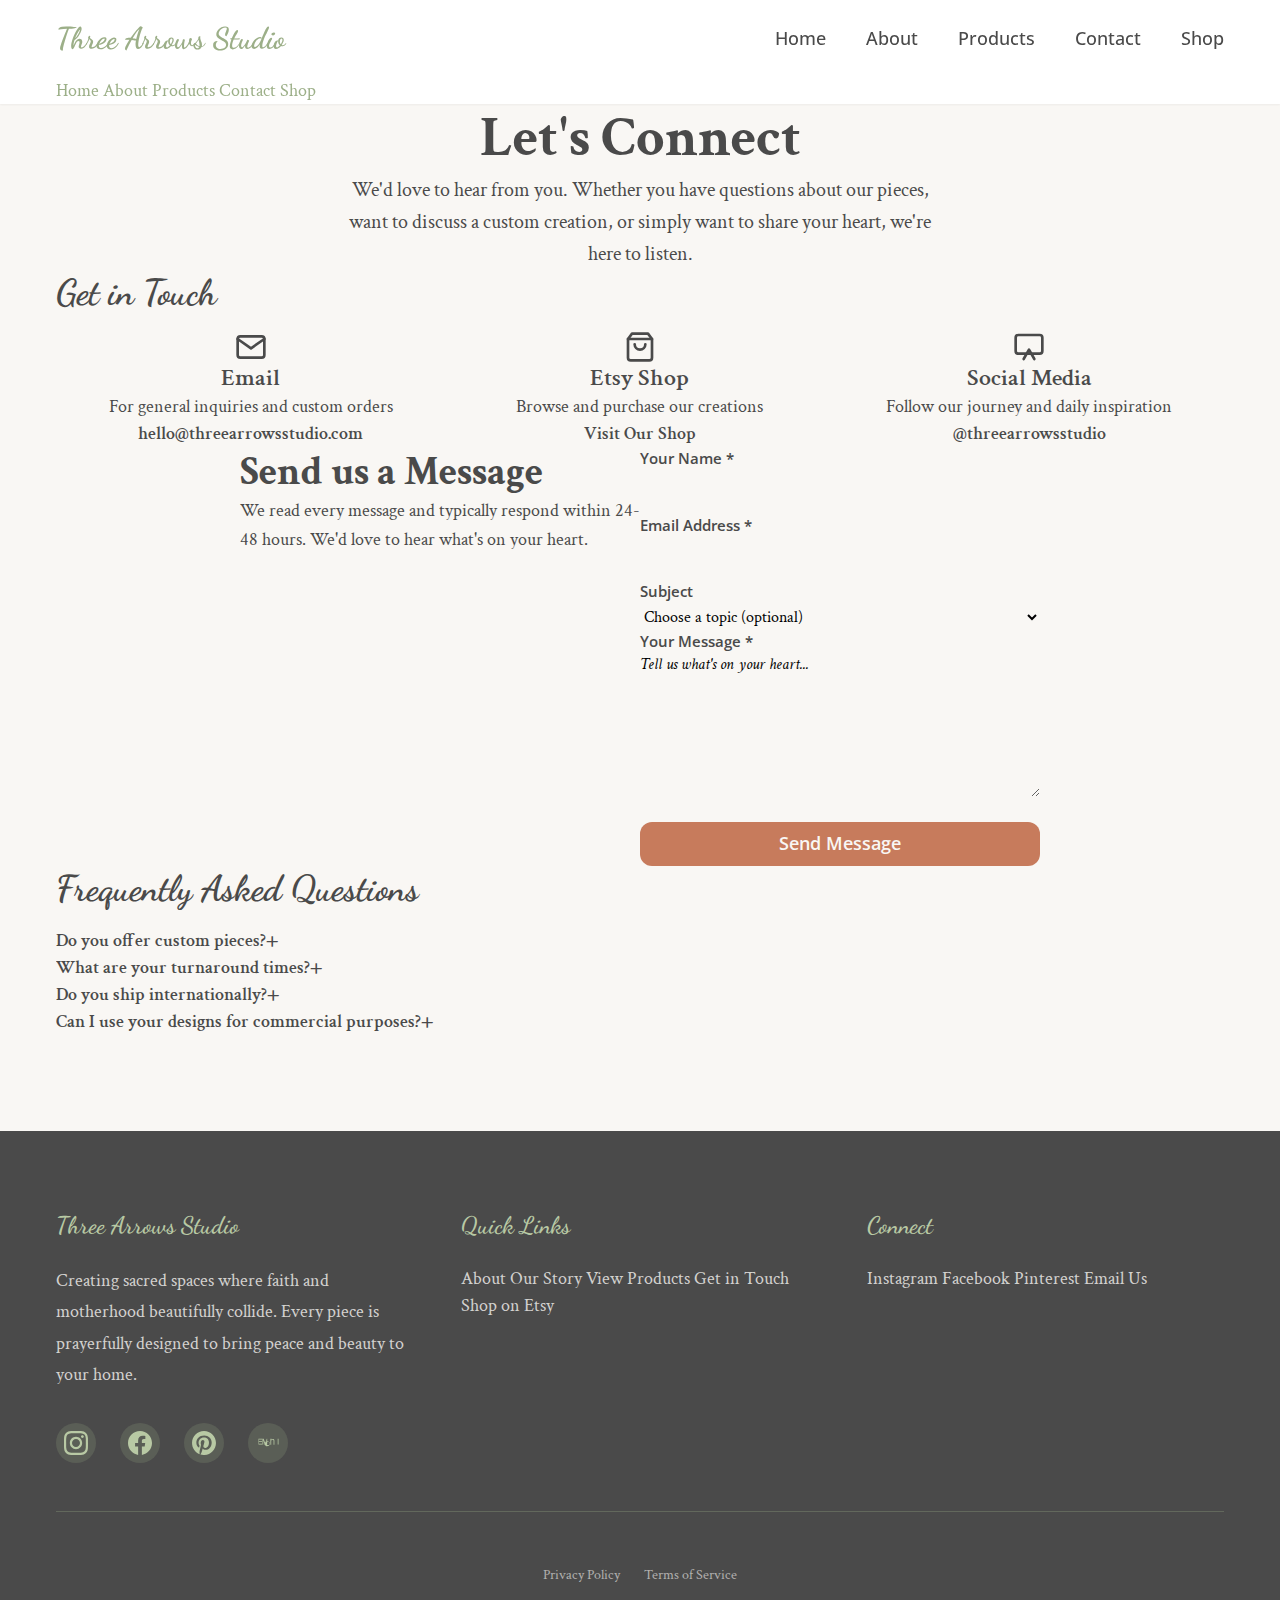
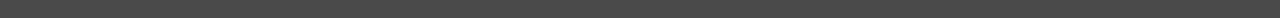
<file: contact.html>
<!DOCTYPE html>
<html lang="en">
<head>
    <meta charset="UTF-8">
    <meta name="viewport" content="width=device-width, initial-scale=1.0">
    <title>Contact Us - Three Arrows Studio</title>
    <meta name="description" content="Get in touch with Three Arrows Studio. We'd love to hear from you about custom pieces, collaborations, or just to connect with our faith community.">
    
    <!-- Fonts -->
    <link rel="preconnect" href="https://fonts.googleapis.com">
    <link rel="preconnect" href="https://fonts.gstatic.com" crossorigin>
    <link href="https://fonts.googleapis.com/css2?family=Dancing+Script:wght@400;700&family=Crimson+Text:ital,wght@0,400;0,600;1,400&family=Open+Sans:wght@400;600&display=swap" rel="stylesheet">
    
    <!-- Styles -->
    <link rel="stylesheet" href="css/reset.css">
    <link rel="stylesheet" href="css/variables.css">
    <link rel="stylesheet" href="css/base.css">
    <link rel="stylesheet" href="css/components.css">
    <link rel="stylesheet" href="css/layout.css">
    <link rel="stylesheet" href="css/pages/contact.css">
    
    <!-- Scripts -->
    <script src="js/page-loader.js" defer></script>
</head>
<body>
    <!-- Header -->
    <header id="header" class="header">
        <!-- Header content will be loaded by JavaScript -->
    </header>

    <!-- Main Content -->
    <main class="main" role="main">
        <!-- Contact Hero -->
        <section class="contact-hero" role="banner">
            <div class="container">
                <div class="contact-hero__content">
                    <h1 class="contact-hero__title">Let's Connect</h1>
                    <p class="contact-hero__subtitle">
                        We'd love to hear from you. Whether you have questions about our pieces, 
                        want to discuss a custom creation, or simply want to share your heart, 
                        we're here to listen.
                    </p>
                </div>
            </div>
        </section>

        <!-- Contact Methods -->
        <section class="contact-methods" role="region" aria-labelledby="contact-methods-heading">
            <div class="container">
                <h2 id="contact-methods-heading" class="section__title">Get in Touch</h2>
                
                <div class="contact-methods__grid">
                    <!-- Email -->
                    <div class="contact-method">
                        <div class="contact-method__icon">
                            <svg width="32" height="32" viewBox="0 0 24 24" fill="none" xmlns="http://www.w3.org/2000/svg" aria-hidden="true">
                                <path d="M4 4h16c1.1 0 2 .9 2 2v12c0 1.1-.9 2-2 2H4c-1.1 0-2-.9-2-2V6c0-1.1.9-2 2-2z" stroke="currentColor" stroke-width="2" stroke-linecap="round" stroke-linejoin="round"/>
                                <polyline points="22,6 12,13 2,6" stroke="currentColor" stroke-width="2" stroke-linecap="round" stroke-linejoin="round"/>
                            </svg>
                        </div>
                        <div class="contact-method__content">
                            <h3 class="contact-method__title">Email</h3>
                            <p class="contact-method__description">For general inquiries and custom orders</p>
                            <a href="mailto:hello@threearrowsstudio.com" class="contact-method__link">
                                hello@threearrowsstudio.com
                            </a>
                        </div>
                    </div>

                    <!-- Shop -->
                    <div class="contact-method">
                        <div class="contact-method__icon">
                            <svg width="32" height="32" viewBox="0 0 24 24" fill="none" xmlns="http://www.w3.org/2000/svg" aria-hidden="true">
                                <path d="M6 2L3 6v14a2 2 0 0 0 2 2h14a2 2 0 0 0 2-2V6l-3-4z" stroke="currentColor" stroke-width="2" stroke-linecap="round" stroke-linejoin="round"/>
                                <line x1="3" y1="6" x2="21" y2="6" stroke="currentColor" stroke-width="2" stroke-linecap="round" stroke-linejoin="round"/>
                                <path d="M16 10a4 4 0 0 1-8 0" stroke="currentColor" stroke-width="2" stroke-linecap="round" stroke-linejoin="round"/>
                            </svg>
                        </div>
                        <div class="contact-method__content">
                            <h3 class="contact-method__title">Etsy Shop</h3>
                            <p class="contact-method__description">Browse and purchase our creations</p>
                            <a href="https://threearrowsstudio.etsy.com" class="contact-method__link" target="_blank" rel="noopener noreferrer">
                                Visit Our Shop
                            </a>
                        </div>
                    </div>

                    <!-- Social -->
                    <div class="contact-method">
                        <div class="contact-method__icon">
                            <svg width="32" height="32" viewBox="0 0 24 24" fill="none" xmlns="http://www.w3.org/2000/svg" aria-hidden="true">
                                <rect x="2" y="3" width="20" height="14" rx="2" ry="2" stroke="currentColor" stroke-width="2" stroke-linecap="round" stroke-linejoin="round"/>
                                <path d="M8 21l4-7 4 7" stroke="currentColor" stroke-width="2" stroke-linecap="round" stroke-linejoin="round"/>
                            </svg>
                        </div>
                        <div class="contact-method__content">
                            <h3 class="contact-method__title">Social Media</h3>
                            <p class="contact-method__description">Follow our journey and daily inspiration</p>
                            <a href="https://instagram.com/threearrowsstudio" class="contact-method__link" target="_blank" rel="noopener noreferrer">
                                @threearrowsstudio
                            </a>
                        </div>
                    </div>
                </div>
            </div>
        </section>

        <!-- Contact Form -->
        <section class="contact-form-section" role="region" aria-labelledby="contact-form-heading">
            <div class="container">
                <div class="contact-form__wrapper">
                    <div class="contact-form__intro">
                        <h2 id="contact-form-heading" class="contact-form__title">Send us a Message</h2>
                        <p class="contact-form__description">
                            We read every message and typically respond within 24-48 hours. 
                            We'd love to hear what's on your heart.
                        </p>
                    </div>
                    
                    <form class="contact-form" action="https://formspree.io/f/your-form-id" method="POST" novalidate>
                        <div class="contact-form__group">
                            <label for="contact-name" class="contact-form__label">Your Name *</label>
                            <input 
                                type="text" 
                                id="contact-name" 
                                name="name" 
                                class="contact-form__input"
                                required
                                aria-describedby="name-error"
                            >
                            <div id="name-error" class="contact-form__error" role="alert" aria-live="polite"></div>
                        </div>

                        <div class="contact-form__group">
                            <label for="contact-email" class="contact-form__label">Email Address *</label>
                            <input 
                                type="email" 
                                id="contact-email" 
                                name="email" 
                                class="contact-form__input"
                                required
                                aria-describedby="email-error"
                            >
                            <div id="email-error" class="contact-form__error" role="alert" aria-live="polite"></div>
                        </div>

                        <div class="contact-form__group">
                            <label for="contact-subject" class="contact-form__label">Subject</label>
                            <select id="contact-subject" name="subject" class="contact-form__select">
                                <option value="">Choose a topic (optional)</option>
                                <option value="general">General Inquiry</option>
                                <option value="custom">Custom Order Request</option>
                                <option value="collaboration">Collaboration</option>
                                <option value="wholesale">Wholesale Inquiry</option>
                                <option value="support">Customer Support</option>
                                <option value="other">Other</option>
                            </select>
                        </div>

                        <div class="contact-form__group">
                            <label for="contact-message" class="contact-form__label">Your Message *</label>
                            <textarea 
                                id="contact-message" 
                                name="message" 
                                class="contact-form__textarea"
                                rows="6"
                                required
                                aria-describedby="message-error"
                                placeholder="Tell us what's on your heart..."
                            ></textarea>
                            <div id="message-error" class="contact-form__error" role="alert" aria-live="polite"></div>
                        </div>

                        <div class="contact-form__actions">
                            <button type="submit" class="btn btn--primary contact-form__submit">
                                Send Message
                            </button>
                        </div>

                        <div class="contact-form__success" role="alert" aria-live="polite"></div>
                    </form>
                </div>
            </div>
        </section>

        <!-- FAQ Section -->
        <section class="contact-faq" role="region" aria-labelledby="faq-heading">
            <div class="container">
                <h2 id="faq-heading" class="section__title">Frequently Asked Questions</h2>
                
                <div class="faq-list">
                    <details class="faq-item">
                        <summary class="faq-item__question">Do you offer custom pieces?</summary>
                        <div class="faq-item__answer">
                            <p>Yes! We love creating personalized pieces that speak to your family's unique story. Custom orders typically take 2-3 weeks and require a 50% deposit. Contact us to discuss your vision.</p>
                        </div>
                    </details>

                    <details class="faq-item">
                        <summary class="faq-item__question">What are your turnaround times?</summary>
                        <div class="faq-item__answer">
                            <p>Ready-to-ship items are processed within 1-2 business days. Custom pieces take 2-3 weeks. Digital downloads are available immediately after purchase.</p>
                        </div>
                    </details>

                    <details class="faq-item">
                        <summary class="faq-item__question">Do you ship internationally?</summary>
                        <div class="faq-item__answer">
                            <p>Currently, we ship within the United States. For digital downloads, there are no shipping restrictions. We're working on expanding international shipping options.</p>
                        </div>
                    </details>

                    <details class="faq-item">
                        <summary class="faq-item__question">Can I use your designs for commercial purposes?</summary>
                        <div class="faq-item__answer">
                            <p>Our designs are for personal use only. If you're interested in licensing for commercial use, please contact us to discuss options.</p>
                        </div>
                    </details>
                </div>
            </div>
        </section>
    </main>

    <!-- Footer -->
    <footer id="footer" class="footer">
        <!-- Footer content will be loaded by JavaScript -->
    </footer>

    <!-- Contact Form JavaScript -->
    <script>
        document.addEventListener('DOMContentLoaded', function() {
            const contactForm = document.querySelector('.contact-form');
            
            if (contactForm) {
                contactForm.addEventListener('submit', function(e) {
                    e.preventDefault();
                    
                    // Simple form validation
                    const name = this.querySelector('#contact-name').value.trim();
                    const email = this.querySelector('#contact-email').value.trim();
                    const message = this.querySelector('#contact-message').value.trim();
                    
                    let isValid = true;
                    
                    // Clear previous errors
                    this.querySelectorAll('.contact-form__error').forEach(error => {
                        error.textContent = '';
                    });
                    
                    // Validate required fields
                    if (!name) {
                        document.getElementById('name-error').textContent = 'Name is required';
                        isValid = false;
                    }
                    
                    if (!email) {
                        document.getElementById('email-error').textContent = 'Email is required';
                        isValid = false;
                    } else if (!email.includes('@')) {
                        document.getElementById('email-error').textContent = 'Please enter a valid email';
                        isValid = false;
                    }
                    
                    if (!message) {
                        document.getElementById('message-error').textContent = 'Message is required';
                        isValid = false;
                    }
                    
                    if (isValid) {
                        // Show success message (replace with actual form submission)
                        const successDiv = this.querySelector('.contact-form__success');
                        successDiv.innerHTML = '<p>Thank you for your message! We\'ll get back to you within 24-48 hours.</p>';
                        this.reset();
                    }
                });
            }

            // FAQ accordion functionality
            const faqItems = document.querySelectorAll('.faq-item');
            faqItems.forEach(item => {
                const summary = item.querySelector('summary');
                summary.addEventListener('click', function(e) {
                    // Close other open FAQ items for cleaner UX
                    faqItems.forEach(otherItem => {
                        if (otherItem !== item && otherItem.hasAttribute('open')) {
                            otherItem.removeAttribute('open');
                        }
                    });
                });
            });
        });
    </script>
</body>
</html>
</file>
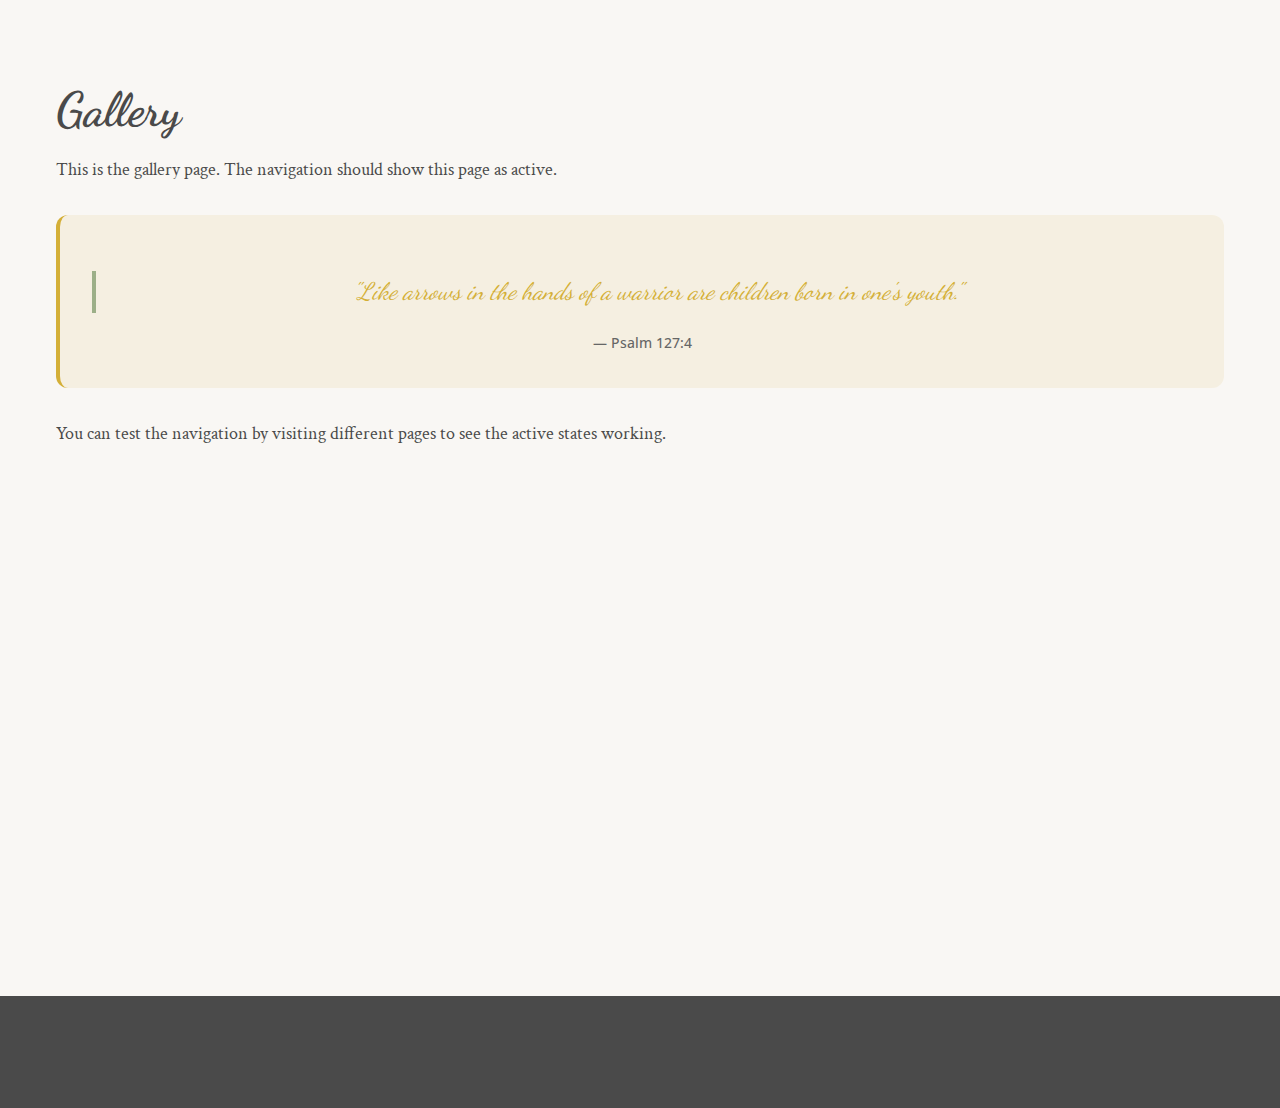
<file: gallery.html>
<!DOCTYPE html>
<html lang="en">
<head>
    <meta charset="UTF-8">
    <meta name="viewport" content="width=device-width, initial-scale=1.0">
    <title>Gallery - Three Arrows Studio</title>
    <meta name="description" content="Browse our collection of faith-based wall art and home decor designs at Three Arrows Studio.">
    
    <!-- Fonts -->
    <link rel="preconnect" href="https://fonts.googleapis.com">
    <link rel="preconnect" href="https://fonts.gstatic.com" crossorigin>
    <link href="https://fonts.googleapis.com/css2?family=Dancing+Script:wght@400;700&family=Crimson+Text:ital,wght@0,400;0,600;1,400&family=Open+Sans:wght@400;600&display=swap" rel="stylesheet">
    
    <!-- Styles -->
    <link rel="stylesheet" href="css/reset.css">
    <link rel="stylesheet" href="css/variables.css">
    <link rel="stylesheet" href="css/base.css">
    <link rel="stylesheet" href="css/components.css">
    <link rel="stylesheet" href="css/layout.css">
    
    <!-- Scripts -->
    <script src="js/config.js"></script>
    <script src="js/components/header.js" defer></script>
    <script src="js/components/footer.js" defer></script>
    <script src="js/main.js" defer></script>
</head>
<body>
    <!-- Header -->
    <header id="header" class="header">
        <!-- Header content will be loaded by JavaScript -->
    </header>

    <!-- Main Content -->
    <main class="main">
        <section class="section">
            <div class="container">
                <h1>Gallery</h1>
                <p>This is the gallery page. The navigation should show this page as active.</p>
                
                <div class="scripture">
                    <blockquote class="scripture__text">"Like arrows in the hands of a warrior are children born in one's youth."</blockquote>
                    <cite class="scripture__reference">— Psalm 127:4</cite>
                </div>
                
                <p>You can test the navigation by visiting different pages to see the active states working.</p>
            </div>
        </section>
    </main>

    <!-- Footer -->
    <footer id="footer" class="footer">
        <!-- Footer content will be loaded by JavaScript -->
    </footer>
</body>
</html>
</file>
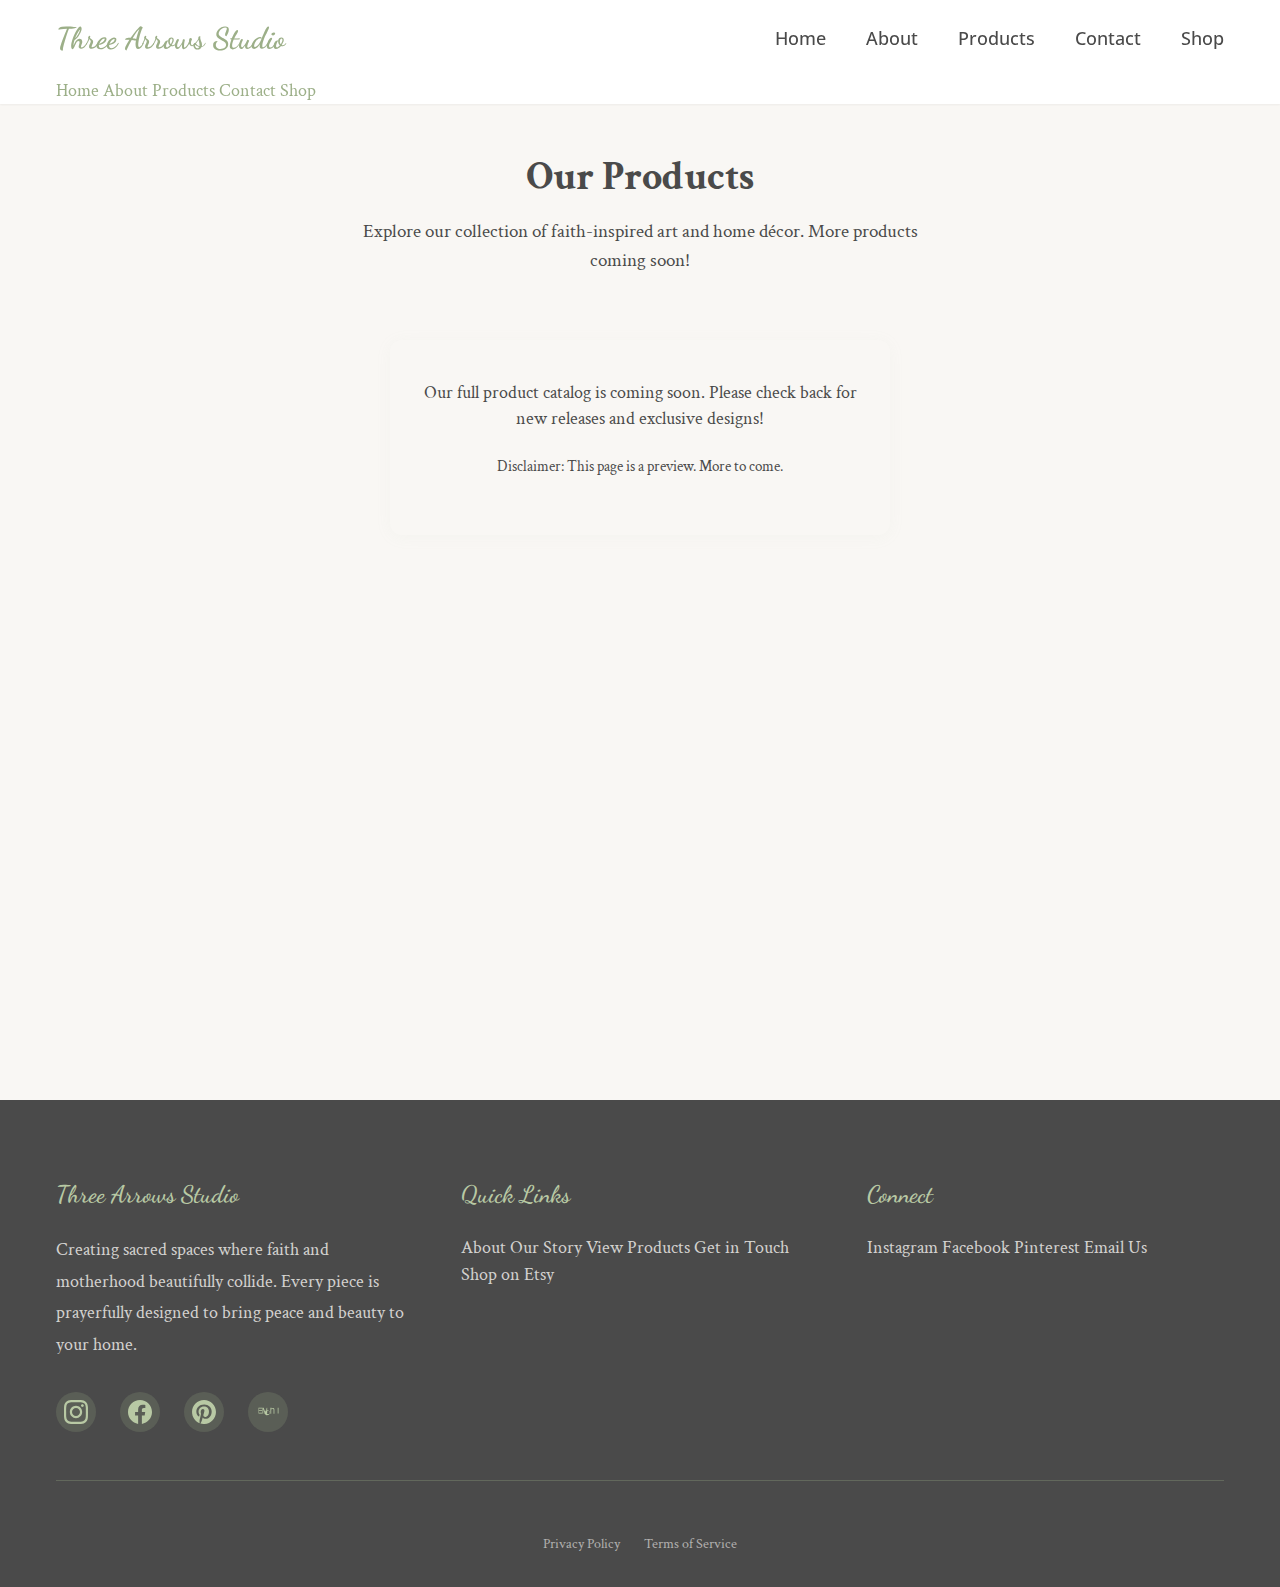
<file: products.html>
<!DOCTYPE html>
<html lang="en">
<head>
    <meta charset="UTF-8">
    <meta name="viewport" content="width=device-width, initial-scale=1.0">
    <title>Products - Three Arrows Studio</title>
    <meta name="description" content="Browse faith-inspired art and home décor from Three Arrows Studio. More products coming soon!">
    <!-- Fonts -->
    <link rel="preconnect" href="https://fonts.googleapis.com">
    <link rel="preconnect" href="https://fonts.gstatic.com" crossorigin>
    <link href="https://fonts.googleapis.com/css2?family=Dancing+Script:wght@400;700&family=Crimson+Text:ital,wght@0,400;0,600;1,400&family=Open+Sans:wght@400;600&display=swap" rel="stylesheet">
    <!-- Styles -->
    <link rel="stylesheet" href="css/reset.css">
    <link rel="stylesheet" href="css/variables.css">
    <link rel="stylesheet" href="css/base.css">
    <link rel="stylesheet" href="css/components.css">
    <link rel="stylesheet" href="css/layout.css">
    <link rel="stylesheet" href="css/pages/home.css">
    <!-- Scripts -->
    <script src="js/page-loader.js" defer></script>
</head>
<body>
    <header id="header" class="header"></header>
    <main class="main">
        <section class="products-hero" style="background: var(--color-cream); padding: 3rem 0 2rem 0; text-align: center;">
            <div class="container">
                <h1 class="products-hero__title" style="font-family: var(--font-heading); font-size: 2.5rem; color: var(--color-sage); font-weight: 700;">Our Products</h1>
                <p class="products-hero__subtitle" style="font-family: var(--font-serif); font-size: 1.2rem; color: var(--color-text); max-width: 600px; margin: 1rem auto 0 auto;">
                    Explore our collection of faith-inspired art and home décor. More products coming soon!
                </p>
            </div>
        </section>
        <section class="products-list" style="padding: 2rem 0;">
            <div class="container" style="text-align: center;">
                <div class="products-placeholder" style="background: var(--color-white); border-radius: 12px; box-shadow: 0 2px 16px rgba(180,200,180,0.07); padding: 2.5rem 1.5rem; max-width: 500px; margin: 0 auto;">
                    <p style="font-size: 1.1rem; color: var(--color-text); margin-bottom: 1.5rem;">Our full product catalog is coming soon. Please check back for new releases and exclusive designs!</p>
                    <p style="font-size: 0.95rem; color: var(--color-terracotta);">Disclaimer: This page is a preview. More to come.</p>
                </div>
            </div>
        </section>
    </main>
    <footer id="footer" class="footer"></footer>
</body>
</html>
</file>
<file: css/variables.css>
/* CSS Custom Properties (Variables) */
:root {
    /* Colors */
    --color-sage-whisper: #9CAF88;
    --color-warm-stone: #E8DDD4;
    --color-gentle-charcoal: #4A4A4A;
    --color-terracotta-kiss: #C77B5C;
    --color-cream-dream: #F9F7F4;
    --color-scripture-gold: #D4AF37;
    
    /* Color Variations */
    --color-sage-light: #B8C9A4;
    --color-sage-dark: #6B7D57;
    --color-terracotta-light: #D4957C;
    --color-terracotta-dark: #A66249;
    --color-charcoal-light: #666666;
    --color-charcoal-dark: #333333;
    
    /* Typography */
    --font-primary: 'Dancing Script', cursive;
    --font-secondary: 'Crimson Text', serif;
    --font-tertiary: 'Open Sans', sans-serif;
    
    /* Font Sizes */
    --font-size-xs: 0.75rem;     /* 12px */
    --font-size-sm: 0.875rem;    /* 14px */
    --font-size-base: 1rem;      /* 16px */
    --font-size-md: 1.125rem;    /* 18px */
    --font-size-lg: 1.25rem;     /* 20px */
    --font-size-xl: 1.5rem;      /* 24px */
    --font-size-2xl: 1.875rem;   /* 30px */
    --font-size-3xl: 2.25rem;    /* 36px */
    --font-size-4xl: 3rem;       /* 48px */
    --font-size-5xl: 3.75rem;    /* 60px */
    
    /* Font Weights */
    --font-weight-normal: 400;
    --font-weight-medium: 500;
    --font-weight-semibold: 600;
    --font-weight-bold: 700;
    
    /* Line Heights */
    --line-height-tight: 1.25;
    --line-height-normal: 1.5;
    --line-height-relaxed: 1.75;
    
    /* Spacing */
    --space-xs: 0.25rem;    /* 4px */
    --space-sm: 0.5rem;     /* 8px */
    --space-md: 1rem;       /* 16px */
    --space-lg: 1.5rem;     /* 24px */
    --space-xl: 2rem;       /* 32px */
    --space-2xl: 2.5rem;    /* 40px */
    --space-3xl: 3rem;      /* 48px */
    --space-4xl: 4rem;      /* 64px */
    --space-5xl: 5rem;      /* 80px */
    --space-6xl: 6rem;      /* 96px */
    
    /* Container */
    --container-max-width: 1200px;
    --container-padding: var(--space-md);
    
    /* Border Radius */
    --border-radius-sm: 0.25rem;    /* 4px */
    --border-radius-md: 0.5rem;     /* 8px */
    --border-radius-lg: 0.75rem;    /* 12px */
    --border-radius-xl: 1rem;       /* 16px */
    --border-radius-full: 9999px;
    
    /* Shadows */
    --shadow-sm: 0 1px 2px 0 rgba(0, 0, 0, 0.05);
    --shadow-md: 0 4px 6px -1px rgba(0, 0, 0, 0.1), 0 2px 4px -1px rgba(0, 0, 0, 0.06);
    --shadow-lg: 0 10px 15px -3px rgba(0, 0, 0, 0.1), 0 4px 6px -2px rgba(0, 0, 0, 0.05);
    --shadow-xl: 0 20px 25px -5px rgba(0, 0, 0, 0.1), 0 10px 10px -5px rgba(0, 0, 0, 0.04);
    
    /* Transitions */
    --transition-fast: 150ms ease-in-out;
    --transition-normal: 250ms ease-in-out;
    --transition-slow: 400ms ease-in-out;
    
    /* Z-index */
    --z-index-dropdown: 10;
    --z-index-sticky: 20;
    --z-index-fixed: 30;
    --z-index-modal: 40;
    --z-index-tooltip: 50;
    
    /* Breakpoints (for reference in media queries) */
    --breakpoint-sm: 640px;
    --breakpoint-md: 768px;
    --breakpoint-lg: 1024px;
    --breakpoint-xl: 1280px;
    --breakpoint-2xl: 1536px;
}

/* Dark mode variables (for future implementation) */
@media (prefers-color-scheme: dark) {
    :root {
        --color-background: var(--color-gentle-charcoal);
        --color-surface: var(--color-charcoal-dark);
        --color-text: var(--color-cream-dream);
        --color-text-muted: var(--color-warm-stone);
    }
}

/* Light mode (default) */
:root {
    --color-background: var(--color-cream-dream);
    --color-surface: white;
    --color-text: var(--color-gentle-charcoal);
    --color-text-muted: var(--color-charcoal-light);
}
</file>
<file: css/base.css>
/* Base Styles */

/* Body */
body {
    font-family: var(--font-secondary);
    font-size: var(--font-size-md);
    line-height: var(--line-height-normal);
    color: var(--color-text);
    background-color: var(--color-background);
}

/* Typography */
h1, h2, h3, h4, h5, h6 {
    font-family: var(--font-primary);
    line-height: var(--line-height-tight);
    margin-bottom: var(--space-md);
    color: var(--color-gentle-charcoal);
}

h1 {
    font-size: var(--font-size-4xl);
    font-weight: var(--font-weight-bold);
}

h2 {
    font-size: var(--font-size-3xl);
    font-weight: var(--font-weight-bold);
}

h3 {
    font-size: var(--font-size-xl);
    font-weight: var(--font-weight-semibold);
}

h4 {
    font-size: var(--font-size-lg);
    font-weight: var(--font-weight-semibold);
}

h5 {
    font-size: var(--font-size-base);
    font-weight: var(--font-weight-medium);
}

h6 {
    font-size: var(--font-size-sm);
    font-weight: var(--font-weight-medium);
}

p {
    margin-bottom: var(--space-md);
    color: var(--color-text);
}

/* Links */
a {
    color: var(--color-sage-whisper);
    transition: color var(--transition-fast);
}

a:hover {
    color: var(--color-sage-dark);
}

a:focus {
    outline: 2px solid var(--color-sage-whisper);
    outline-offset: 2px;
}

/* Lists */
ul, ol {
    margin-bottom: var(--space-md);
    padding-left: var(--space-lg);
}

li {
    margin-bottom: var(--space-sm);
}

/* Images */
img {
    border-radius: var(--border-radius-md);
}

/* Blockquotes */
blockquote {
    border-left: 4px solid var(--color-sage-whisper);
    padding-left: var(--space-lg);
    margin: var(--space-lg) 0;
    font-style: italic;
    color: var(--color-text-muted);
}

/* Code */
code {
    font-family: 'Courier New', monospace;
    background-color: var(--color-warm-stone);
    padding: var(--space-xs) var(--space-sm);
    border-radius: var(--border-radius-sm);
    font-size: var(--font-size-sm);
}

pre {
    background-color: var(--color-warm-stone);
    padding: var(--space-lg);
    border-radius: var(--border-radius-md);
    overflow-x: auto;
    margin-bottom: var(--space-md);
}

pre code {
    background-color: transparent;
    padding: 0;
}

/* Form Elements */
input, textarea, select {
    width: 100%;
    padding: var(--space-md);
    border: 2px solid var(--color-warm-stone);
    border-radius: var(--border-radius-md);
    font-size: var(--font-size-base);
    transition: border-color var(--transition-fast);
    background-color: var(--color-surface);
}

input:focus, textarea:focus, select:focus {
    outline: none;
    border-color: var(--color-sage-whisper);
    box-shadow: 0 0 0 3px rgba(156, 175, 136, 0.1);
}

label {
    font-family: var(--font-tertiary);
    font-size: var(--font-size-sm);
    font-weight: var(--font-weight-medium);
    color: var(--color-gentle-charcoal);
    margin-bottom: var(--space-sm);
    display: block;
}

/* Tables */
table {
    width: 100%;
    margin-bottom: var(--space-lg);
    border-radius: var(--border-radius-md);
    overflow: hidden;
    box-shadow: var(--shadow-sm);
}

th, td {
    padding: var(--space-md);
    text-align: left;
    border-bottom: 1px solid var(--color-warm-stone);
}

th {
    background-color: var(--color-sage-whisper);
    color: white;
    font-weight: var(--font-weight-semibold);
}

tr:nth-child(even) {
    background-color: rgba(156, 175, 136, 0.05);
}

/* Utility Classes */
.sr-only {
    position: absolute;
    width: 1px;
    height: 1px;
    padding: 0;
    margin: -1px;
    overflow: hidden;
    clip: rect(0, 0, 0, 0);
    white-space: nowrap;
    border: 0;
}

.text-center {
    text-align: center;
}

.text-left {
    text-align: left;
}

.text-right {
    text-align: right;
}

.font-primary {
    font-family: var(--font-primary);
}

.font-secondary {
    font-family: var(--font-secondary);
}

.font-tertiary {
    font-family: var(--font-tertiary);
}

.text-sage {
    color: var(--color-sage-whisper);
}

.text-terracotta {
    color: var(--color-terracotta-kiss);
}

.text-gold {
    color: var(--color-scripture-gold);
}

.text-muted {
    color: var(--color-text-muted);
}

/* Responsive Typography */
@media (max-width: 768px) {
    h1 {
        font-size: var(--font-size-3xl);
    }
    
    h2 {
        font-size: var(--font-size-2xl);
    }
    
    h3 {
        font-size: var(--font-size-lg);
    }
    
    body {
        font-size: var(--font-size-base);
    }
}

@media (max-width: 480px) {
    h1 {
        font-size: var(--font-size-2xl);
    }
    
    h2 {
        font-size: var(--font-size-xl);
    }
}
</file>
<file: css/components.css>
/* Components */

/* Container */
.container {
    max-width: var(--container-max-width);
    margin: 0 auto;
    padding: 0 var(--container-padding);
}

/* Buttons */
.btn {
    display: inline-flex;
    align-items: center;
    justify-content: center;
    padding: var(--space-md) var(--space-xl);
    border-radius: var(--border-radius-lg);
    font-family: var(--font-tertiary);
    font-size: var(--font-size-base);
    font-weight: var(--font-weight-semibold);
    text-decoration: none;
    transition: all var(--transition-normal);
    cursor: pointer;
    border: 2px solid transparent;
    min-height: 44px; /* Accessibility: minimum touch target */
}

.btn--primary {
    background-color: var(--color-terracotta-kiss);
    color: var(--color-cream-dream);
}

.btn--primary:hover {
    background-color: var(--color-terracotta-dark);
    transform: translateY(-1px);
    box-shadow: var(--shadow-md);
}

.btn--secondary {
    background-color: transparent;
    color: var(--color-sage-whisper);
    border-color: var(--color-sage-whisper);
}

.btn--secondary:hover {
    background-color: var(--color-sage-whisper);
    color: var(--color-cream-dream);
    transform: translateY(-1px);
    box-shadow: var(--shadow-md);
}

.btn--small {
    padding: var(--space-sm) var(--space-lg);
    font-size: var(--font-size-sm);
}

.btn--large {
    padding: var(--space-lg) var(--space-2xl);
    font-size: var(--font-size-lg);
}

.btn:focus {
    outline: 2px solid var(--color-sage-whisper);
    outline-offset: 2px;
}

.btn:disabled {
    opacity: 0.6;
    cursor: not-allowed;
    pointer-events: none;
}

/* Cards */
.card {
    background-color: var(--color-surface);
    border-radius: var(--border-radius-lg);
    box-shadow: var(--shadow-sm);
    overflow: hidden;
    transition: box-shadow var(--transition-normal);
}

.card:hover {
    box-shadow: var(--shadow-lg);
}

.card__header {
    padding: var(--space-lg);
    border-bottom: 1px solid var(--color-warm-stone);
}

.card__body {
    padding: var(--space-lg);
}

.card__footer {
    padding: var(--space-lg);
    background-color: rgba(156, 175, 136, 0.05);
    border-top: 1px solid var(--color-warm-stone);
}

/* Scripture Component */
.scripture {
    text-align: center;
    padding: var(--space-xl);
    margin: var(--space-xl) 0;
    background-color: rgba(212, 175, 55, 0.1);
    border-radius: var(--border-radius-lg);
    border-left: 4px solid var(--color-scripture-gold);
}

.scripture__text {
    font-family: var(--font-primary);
    font-size: var(--font-size-xl);
    color: var(--color-scripture-gold);
    font-style: italic;
    margin-bottom: var(--space-md);
    line-height: var(--line-height-relaxed);
}

.scripture__reference {
    font-family: var(--font-tertiary);
    font-size: var(--font-size-sm);
    color: var(--color-text-muted);
    font-style: normal;
    font-weight: var(--font-weight-medium);
}

/* Section Header */
.section-header {
    text-align: center;
    margin-bottom: var(--space-5xl);
}

.section-header__title {
    margin-bottom: var(--space-md);
}

.section-header__subtitle {
    font-size: var(--font-size-lg);
    color: var(--color-text-muted);
    max-width: 600px;
    margin: 0 auto;
}

/* Section Footer */
.section-footer {
    text-align: center;
    margin-top: var(--space-4xl);
}

/* Form Components */
.form-group {
    margin-bottom: var(--space-lg);
}

.form-group__label {
    display: block;
    margin-bottom: var(--space-sm);
    font-weight: var(--font-weight-medium);
    color: var(--color-gentle-charcoal);
}

.form-group__input {
    width: 100%;
    padding: var(--space-md);
    border: 2px solid var(--color-warm-stone);
    border-radius: var(--border-radius-md);
    font-size: var(--font-size-base);
    transition: border-color var(--transition-fast);
    background-color: var(--color-surface);
}

.form-group__input:focus {
    outline: none;
    border-color: var(--color-sage-whisper);
    box-shadow: 0 0 0 3px rgba(156, 175, 136, 0.1);
}

.form-group__error {
    color: #dc2626;
    font-size: var(--font-size-sm);
    margin-top: var(--space-sm);
}

.form-group__help {
    color: var(--color-text-muted);
    font-size: var(--font-size-sm);
    margin-top: var(--space-sm);
}

/* Newsletter Form */
.newsletter-form {
    background-color: var(--color-surface);
    padding: var(--space-xl);
    border-radius: var(--border-radius-lg);
    box-shadow: var(--shadow-sm);
}

.newsletter-form__group {
    margin-bottom: var(--space-lg);
}

.newsletter-form__label {
    display: block;
    margin-bottom: var(--space-sm);
    font-weight: var(--font-weight-medium);
    color: var(--color-gentle-charcoal);
    font-family: var(--font-tertiary);
    font-size: var(--font-size-sm);
}

.newsletter-form__input {
    width: 100%;
    padding: var(--space-md);
    border: 2px solid var(--color-warm-stone);
    border-radius: var(--border-radius-md);
    font-size: var(--font-size-base);
    transition: border-color var(--transition-fast);
    background-color: var(--color-background);
}

.newsletter-form__input:focus {
    outline: none;
    border-color: var(--color-sage-whisper);
    box-shadow: 0 0 0 3px rgba(156, 175, 136, 0.1);
}

.newsletter-form__submit {
    width: 100%;
}

.newsletter-form__privacy {
    font-size: var(--font-size-sm);
    color: var(--color-text-muted);
    text-align: center;
    margin-top: var(--space-md);
}

/* Loading Spinner */
.spinner {
    width: 20px;
    height: 20px;
    border: 2px solid var(--color-warm-stone);
    border-top: 2px solid var(--color-sage-whisper);
    border-radius: 50%;
    animation: spin 1s linear infinite;
}

@keyframes spin {
    0% { transform: rotate(0deg); }
    100% { transform: rotate(360deg); }
}

/* Alert Messages */
.alert {
    padding: var(--space-md);
    border-radius: var(--border-radius-md);
    margin-bottom: var(--space-lg);
    font-weight: var(--font-weight-medium);
}

.alert--success {
    background-color: #d1fae5;
    color: #065f46;
    border: 1px solid #a7f3d0;
}

.alert--error {
    background-color: #fee2e2;
    color: #991b1b;
    border: 1px solid #fca5a5;
}

.alert--info {
    background-color: #dbeafe;
    color: #1e40af;
    border: 1px solid #93c5fd;
}

.alert--warning {
    background-color: #fef3c7;
    color: #92400e;
    border: 1px solid #fcd34d;
}

/* Mobile Navigation */
.mobile-nav {
    display: none;
    position: fixed;
    top: 0;
    left: 0;
    width: 100%;
    height: 100%;
    background-color: var(--color-background);
    z-index: var(--z-index-modal);
    padding: var(--space-xl);
    overflow-y: auto;
}

.mobile-nav.is-open {
    display: block;
}

.mobile-nav__header {
    display: flex;
    justify-content: space-between;
    align-items: center;
    margin-bottom: var(--space-2xl);
}

.mobile-nav__close {
    background: none;
    border: none;
    font-size: var(--font-size-2xl);
    color: var(--color-gentle-charcoal);
    cursor: pointer;
    padding: var(--space-sm);
}

.mobile-nav__menu {
    list-style: none;
    padding: 0;
    margin: 0;
}

.mobile-nav__item {
    margin-bottom: var(--space-lg);
}

.mobile-nav__link {
    display: block;
    font-size: var(--font-size-xl);
    font-family: var(--font-primary);
    color: var(--color-gentle-charcoal);
    text-decoration: none;
    padding: var(--space-md) 0;
    border-bottom: 1px solid var(--color-warm-stone);
    transition: color var(--transition-fast);
}

.mobile-nav__link:hover {
    color: var(--color-sage-whisper);
}

/* Responsive Design */
@media (max-width: 768px) {
    .container {
        padding: 0 var(--space-lg);
    }
    
    .btn {
        padding: var(--space-md) var(--space-lg);
        font-size: var(--font-size-sm);
    }
    
    .scripture__text {
        font-size: var(--font-size-lg);
    }
    
    .section-header {
        margin-bottom: var(--space-3xl);
    }
    
    .section-header__subtitle {
        font-size: var(--font-size-base);
    }
}
</file>
<file: css/layout.css>
/* Layout Styles */

/* Header */
.header {
    background-color: var(--color-surface);
    box-shadow: var(--shadow-sm);
    position: sticky;
    top: 0;
    z-index: var(--z-index-sticky);
}

.header__content {
    display: flex;
    justify-content: space-between;
    align-items: center;
    padding: var(--space-md) 0;
}

.header__logo {
    font-family: var(--font-primary);
    font-size: var(--font-size-2xl);
    font-weight: var(--font-weight-bold);
    color: var(--color-sage-whisper);
    text-decoration: none;
    transition: color var(--transition-fast);
}

.header__logo:hover {
    color: var(--color-sage-dark);
}

.header__nav {
    display: flex;
    list-style: none;
    gap: var(--space-2xl);
    margin: 0;
    padding: 0;
}

.header__nav-link {
    font-family: var(--font-tertiary);
    font-weight: var(--font-weight-medium);
    color: var(--color-gentle-charcoal);
    text-decoration: none;
    padding: var(--space-sm) 0;
    position: relative;
    transition: color var(--transition-fast);
}

.header__nav-link:hover {
    color: var(--color-sage-whisper);
}

.header__nav-link::after {
    content: '';
    position: absolute;
    bottom: -2px;
    left: 0;
    width: 0;
    height: 2px;
    background-color: var(--color-sage-whisper);
    transition: width var(--transition-normal);
}

.header__nav-link:hover::after,
.header__nav-link.is-active::after {
    width: 100%;
}

.header__mobile-toggle {
    display: none;
    background: none;
    border: none;
    font-size: var(--font-size-xl);
    color: var(--color-gentle-charcoal);
    cursor: pointer;
    padding: var(--space-sm);
}

/* Main Content */
.main {
    min-height: 100vh;
}

/* Footer */
.footer {
    background-color: var(--color-gentle-charcoal);
    color: var(--color-cream-dream);
    padding: var(--space-5xl) 0 var(--space-xl);
    margin-top: var(--space-6xl);
}

.footer__content {
    display: grid;
    grid-template-columns: repeat(auto-fit, minmax(250px, 1fr));
    gap: var(--space-3xl);
    margin-bottom: var(--space-3xl);
}

.footer__section {
    display: flex;
    flex-direction: column;
}

.footer__title {
    font-family: var(--font-primary);
    font-size: var(--font-size-xl);
    color: var(--color-sage-light);
    margin-bottom: var(--space-lg);
}

.footer__text {
    color: rgba(249, 247, 244, 0.8);
    margin-bottom: var(--space-md);
    line-height: var(--line-height-relaxed);
}

.footer__link {
    color: rgba(249, 247, 244, 0.8);
    text-decoration: none;
    margin-bottom: var(--space-sm);
    transition: color var(--transition-fast);
}

.footer__link:hover {
    color: var(--color-sage-light);
}

.footer__social {
    display: flex;
    gap: var(--space-lg);
    margin-top: var(--space-md);
}

.footer__social-link {
    display: flex;
    align-items: center;
    justify-content: center;
    width: 40px;
    height: 40px;
    background-color: rgba(156, 175, 136, 0.2);
    border-radius: var(--border-radius-full);
    color: var(--color-sage-light);
    text-decoration: none;
    transition: all var(--transition-fast);
}

.footer__social-link:hover {
    background-color: var(--color-sage-whisper);
    color: var(--color-cream-dream);
    transform: translateY(-2px);
}

.footer__bottom {
    border-top: 1px solid rgba(156, 175, 136, 0.3);
    padding-top: var(--space-lg);
    text-align: center;
    color: rgba(249, 247, 244, 0.6);
    font-size: var(--font-size-sm);
}

.footer__copyright {
    margin-bottom: var(--space-sm);
}

.footer__legal {
    display: flex;
    justify-content: center;
    gap: var(--space-lg);
    flex-wrap: wrap;
}

.footer__legal-link {
    color: rgba(249, 247, 244, 0.6);
    text-decoration: none;
    font-size: var(--font-size-sm);
    transition: color var(--transition-fast);
}

.footer__legal-link:hover {
    color: var(--color-sage-light);
}

/* Grid Systems */
.grid {
    display: grid;
    gap: var(--space-xl);
}

.grid--2 {
    grid-template-columns: repeat(auto-fit, minmax(300px, 1fr));
}

.grid--3 {
    grid-template-columns: repeat(auto-fit, minmax(250px, 1fr));
}

.grid--4 {
    grid-template-columns: repeat(auto-fit, minmax(200px, 1fr));
}

/* Flexbox Utilities */
.flex {
    display: flex;
}

.flex--column {
    flex-direction: column;
}

.flex--center {
    justify-content: center;
    align-items: center;
}

.flex--between {
    justify-content: space-between;
}

.flex--around {
    justify-content: space-around;
}

.flex--wrap {
    flex-wrap: wrap;
}

/* Spacing Utilities */
.section {
    padding: var(--space-5xl) 0;
}

.section--large {
    padding: var(--space-6xl) 0;
}

.section--small {
    padding: var(--space-3xl) 0;
}

/* Background Utilities */
.bg--sage {
    background-color: var(--color-sage-whisper);
    color: var(--color-cream-dream);
}

.bg--warm-stone {
    background-color: var(--color-warm-stone);
}

.bg--cream {
    background-color: var(--color-cream-dream);
}

.bg--pattern {
    background-image: url("data:image/svg+xml,%3Csvg width='20' height='20' viewBox='0 0 20 20' xmlns='http://www.w3.org/2000/svg'%3E%3Cg fill='%23f3f0ec' fill-opacity='0.3'%3E%3Ccircle cx='3' cy='3' r='3'/%3E%3Ccircle cx='13' cy='13' r='3'/%3E%3C/g%3E%3C/svg%3E");
}

/* Responsive Layout */
@media (max-width: 1024px) {
    .header__nav {
        gap: var(--space-lg);
    }
    
    .footer__content {
        grid-template-columns: repeat(auto-fit, minmax(200px, 1fr));
        gap: var(--space-2xl);
    }
}

@media (max-width: 768px) {
    .header__nav {
        display: none;
    }
    
    .header__mobile-toggle {
        display: block;
    }
    
    .footer__content {
        grid-template-columns: 1fr;
        gap: var(--space-xl);
        text-align: center;
    }
    
    .footer__social {
        justify-content: center;
    }
    
    .footer__legal {
        flex-direction: column;
        gap: var(--space-sm);
    }
    
    .grid--2,
    .grid--3,
    .grid--4 {
        grid-template-columns: 1fr;
    }
    
    .section {
        padding: var(--space-3xl) 0;
    }
    
    .section--large {
        padding: var(--space-4xl) 0;
    }
}

@media (max-width: 480px) {
    .header__content {
        padding: var(--space-sm) 0;
    }
    
    .footer {
        padding: var(--space-3xl) 0 var(--space-lg);
    }
    
    .section {
        padding: var(--space-2xl) 0;
    }
}
</file>
<file: css/pages/contact.css>
/* Contact Page Styles */

/* Contact Hero */
.contact-hero {
    background: var(--color-cream);
    padding: var(--spacing-xl) 0 var(--spacing-lg);
    text-align: center;
}

.contact-hero__title {
    font-family: var(--font-heading);
    font-size: clamp(2.5rem, 5vw, 3.5rem);
    color: var(--color-sage);
    margin-bottom: var(--spacing-md);
    font-weight: 700;
}

.contact-hero__subtitle {
    font-family: var(--font-serif);
    font-size: 1.25rem;
    line-height: 1.6;
    color: var(--color-text);
    max-width: 600px;
    margin: 0 auto;
}

/* Contact Methods */
.contact-methods {
    padding: var(--spacing-xl) 0;
}

.contact-methods__grid {
    display: grid;
    grid-template-columns: repeat(auto-fit, minmax(280px, 1fr));
    gap: var(--spacing-lg);
    margin-top: var(--spacing-lg);
}

.contact-method {
    background: var(--color-white);
    padding: var(--spacing-lg);
    border-radius: 8px;
    box-shadow: 0 2px 20px rgba(var(--color-sage-rgb), 0.1);
    text-align: center;
    transition: transform 0.3s ease, box-shadow 0.3s ease;
}

.contact-method:hover {
    transform: translateY(-5px);
    box-shadow: 0 8px 30px rgba(var(--color-sage-rgb), 0.15);
}

.contact-method__icon {
    color: var(--color-sage);
    margin-bottom: var(--spacing-md);
    display: flex;
    justify-content: center;
}

.contact-method__title {
    font-family: var(--font-serif);
    font-size: 1.5rem;
    font-weight: 600;
    color: var(--color-text-dark);
    margin-bottom: var(--spacing-sm);
}

.contact-method__description {
    color: var(--color-text);
    margin-bottom: var(--spacing-md);
    line-height: 1.5;
}

.contact-method__link {
    color: var(--color-sage);
    text-decoration: none;
    font-weight: 600;
    border-bottom: 2px solid transparent;
    transition: border-color 0.3s ease;
}

.contact-method__link:hover {
    border-bottom-color: var(--color-sage);
}

/* Contact Form Section */
.contact-form-section {
    background: var(--color-background);
    padding: var(--spacing-xl) 0;
}

.contact-form__wrapper {
    max-width: 800px;
    margin: 0 auto;
    display: grid;
    grid-template-columns: 1fr 1fr;
    gap: var(--spacing-xl);
    align-items: start;
}

.contact-form__intro {
    padding-right: var(--spacing-lg);
}

.contact-form__title {
    font-family: var(--font-heading);
    font-size: 2.5rem;
    color: var(--color-sage);
    margin-bottom: var(--spacing-md);
    font-weight: 700;
}

.contact-form__description {
    font-family: var(--font-serif);
    font-size: 1.125rem;
    line-height: 1.6;
    color: var(--color-text);
}

.contact-form {
    background: var(--color-white);
    padding: var(--spacing-lg);
    border-radius: 12px;
    box-shadow: 0 4px 30px rgba(var(--color-sage-rgb), 0.1);
}

.contact-form__group {
    margin-bottom: var(--spacing-lg);
}

.contact-form__label {
    display: block;
    font-weight: 600;
    color: var(--color-text-dark);
    margin-bottom: var(--spacing-xs);
    font-size: 0.95rem;
}

.contact-form__input,
.contact-form__select,
.contact-form__textarea {
    width: 100%;
    padding: var(--spacing-sm);
    border: 2px solid var(--color-light-gray);
    border-radius: 6px;
    font-family: var(--font-body);
    font-size: 1rem;
    transition: border-color 0.3s ease, box-shadow 0.3s ease;
    background: var(--color-white);
}

.contact-form__input:focus,
.contact-form__select:focus,
.contact-form__textarea:focus {
    outline: none;
    border-color: var(--color-sage);
    box-shadow: 0 0 0 3px rgba(var(--color-sage-rgb), 0.1);
}

.contact-form__textarea {
    resize: vertical;
    min-height: 120px;
    font-family: var(--font-body);
}

.contact-form__textarea::placeholder {
    color: var(--color-text-light);
    font-style: italic;
}

.contact-form__error {
    color: var(--color-terracotta);
    font-size: 0.875rem;
    margin-top: var(--spacing-xs);
    min-height: 1.2em;
}

.contact-form__actions {
    margin-top: var(--spacing-lg);
}

.contact-form__submit {
    width: 100%;
    padding: var(--spacing-md) var(--spacing-lg);
    font-size: 1.125rem;
}

.contact-form__success {
    margin-top: var(--spacing-md);
    padding: var(--spacing-md);
    background: rgba(var(--color-sage-rgb), 0.1);
    border: 1px solid var(--color-sage);
    border-radius: 6px;
    color: var(--color-sage);
    text-align: center;
    min-height: 0;
}

.contact-form__success:empty {
    display: none;
}

/* FAQ Section */
.contact-faq {
    padding: var(--spacing-xl) 0;
}

.faq-list {
    max-width: 800px;
    margin: var(--spacing-lg) auto 0;
}

.faq-item {
    background: var(--color-white);
    border-radius: 8px;
    box-shadow: 0 2px 10px rgba(var(--color-sage-rgb), 0.05);
    margin-bottom: var(--spacing-md);
    overflow: hidden;
}

.faq-item__question {
    padding: var(--spacing-lg);
    font-family: var(--font-serif);
    font-size: 1.125rem;
    font-weight: 600;
    color: var(--color-text-dark);
    cursor: pointer;
    list-style: none;
    position: relative;
    transition: background-color 0.3s ease;
}

.faq-item__question:hover {
    background: var(--color-background);
}

.faq-item__question::after {
    content: '+';
    position: absolute;
    right: var(--spacing-lg);
    top: 50%;
    transform: translateY(-50%);
    font-size: 1.5rem;
    color: var(--color-sage);
    transition: transform 0.3s ease;
}

.faq-item[open] .faq-item__question::after {
    transform: translateY(-50%) rotate(45deg);
}

.faq-item__answer {
    padding: 0 var(--spacing-lg) var(--spacing-lg);
    color: var(--color-text);
    line-height: 1.6;
}

.faq-item__answer p {
    margin: 0;
}

/* Responsive Design */
@media (max-width: 768px) {
    .contact-hero {
        padding: var(--spacing-lg) 0;
    }

    .contact-hero__title {
        font-size: 2.5rem;
    }

    .contact-hero__subtitle {
        font-size: 1.125rem;
    }

    .contact-methods__grid {
        grid-template-columns: 1fr;
        gap: var(--spacing-md);
    }

    .contact-form__wrapper {
        grid-template-columns: 1fr;
        gap: var(--spacing-lg);
    }

    .contact-form__intro {
        padding-right: 0;
        text-align: center;
    }

    .contact-form__title {
        font-size: 2rem;
    }

    .contact-form {
        padding: var(--spacing-md);
    }

    .faq-item__question {
        padding: var(--spacing-md);
        font-size: 1rem;
    }

    .faq-item__question::after {
        right: var(--spacing-md);
    }

    .faq-item__answer {
        padding: 0 var(--spacing-md) var(--spacing-md);
    }
}

@media (max-width: 480px) {
    .contact-hero__title {
        font-size: 2rem;
    }

    .contact-method {
        padding: var(--spacing-md);
    }

    .contact-form__title {
        font-size: 1.75rem;
    }
}
</file>
<file: css/pages/home.css>
/* Home Page Styles */

/* Hero Section */
.hero {
    position: relative;
    min-height: 100vh;
    display: flex;
    align-items: center;
    justify-content: center;
    overflow: hidden;
}

.hero__background {
    position: absolute;
    top: 0;
    left: 0;
    width: 100%;
    height: 100%;
    z-index: -1;
}

.hero__image {
    width: 100%;
    height: 100%;
    object-fit: cover;
}

.hero__overlay {
    position: absolute;
    top: 0;
    left: 0;
    width: 100%;
    height: 100%;
    background: linear-gradient(
        135deg,
        rgba(156, 175, 136, 0.7) 0%,
        rgba(232, 221, 212, 0.6) 100%
    );
}

.hero__content {
    position: relative;
    z-index: 1;
    text-align: center;
    color: var(--color-cream-dream);
    padding: var(--space-xl);
}

.hero__title {
    font-size: var(--font-size-5xl);
    margin-bottom: var(--space-xl);
    text-shadow: 2px 2px 4px rgba(0, 0, 0, 0.3);
    max-width: 800px;
    margin-left: auto;
    margin-right: auto;
}

.hero__subtitle {
    font-size: var(--font-size-lg);
    margin-bottom: var(--space-2xl);
    max-width: 700px;
    margin-left: auto;
    margin-right: auto;
    text-shadow: 1px 1px 2px rgba(0, 0, 0, 0.3);
    line-height: var(--line-height-relaxed);
}

.hero__actions {
    display: flex;
    gap: var(--space-lg);
    justify-content: center;
    flex-wrap: wrap;
}

/* Welcome Section */
.welcome {
    padding: var(--space-6xl) 0;
    background-color: var(--color-surface);
}

.welcome__grid {
    display: grid;
    grid-template-columns: 1fr 1fr;
    gap: var(--space-5xl);
    align-items: center;
}

.welcome__content {
    padding-right: var(--space-lg);
}

.welcome__title {
    color: var(--color-sage-whisper);
    margin-bottom: var(--space-xl);
}

.welcome__text {
    font-size: var(--font-size-md);
    line-height: var(--line-height-relaxed);
    margin-bottom: var(--space-lg);
    color: var(--color-text);
}

.welcome__image {
    position: relative;
}

.welcome__photo {
    width: 100%;
    height: auto;
    border-radius: var(--border-radius-xl);
    box-shadow: var(--shadow-xl);
}

/* Featured Products Section */
.featured-products {
    padding: var(--space-6xl) 0;
    background: linear-gradient(
        135deg,
        var(--color-cream-dream) 0%,
        rgba(232, 221, 212, 0.3) 100%
    );
}

.products-grid {
    display: grid;
    grid-template-columns: repeat(auto-fit, minmax(300px, 1fr));
    gap: var(--space-3xl);
    margin-bottom: var(--space-4xl);
}

.product-card {
    background-color: var(--color-surface);
    border-radius: var(--border-radius-xl);
    overflow: hidden;
    box-shadow: var(--shadow-md);
    transition: all var(--transition-normal);
}

.product-card:hover {
    transform: translateY(-8px);
    box-shadow: var(--shadow-xl);
}

.product-card__image {
    position: relative;
    overflow: hidden;
    aspect-ratio: 4 / 3;
}

.product-card__img {
    width: 100%;
    height: 100%;
    object-fit: cover;
    transition: transform var(--transition-slow);
}

.product-card:hover .product-card__img {
    transform: scale(1.05);
}

.product-card__content {
    padding: var(--space-xl);
}

.product-card__title {
    font-family: var(--font-primary);
    font-size: var(--font-size-xl);
    color: var(--color-sage-whisper);
    margin-bottom: var(--space-md);
}

.product-card__description {
    font-size: var(--font-size-base);
    color: var(--color-text);
    margin-bottom: var(--space-md);
    line-height: var(--line-height-relaxed);
}

.product-card__scripture {
    font-family: var(--font-primary);
    font-size: var(--font-size-sm);
    color: var(--color-scripture-gold);
    font-style: italic;
    margin-bottom: var(--space-lg);
    text-align: center;
    padding: var(--space-sm);
    background-color: rgba(212, 175, 55, 0.1);
    border-radius: var(--border-radius-md);
}

/* Mission Section */
.mission {
    padding: var(--space-6xl) 0;
    background-color: var(--color-sage-whisper);
    color: var(--color-cream-dream);
    text-align: center;
}

.mission__content {
    max-width: 800px;
    margin: 0 auto;
}

.mission__title {
    color: var(--color-cream-dream);
    margin-bottom: var(--space-xl);
}

.mission__text {
    font-size: var(--font-size-lg);
    line-height: var(--line-height-relaxed);
    margin-bottom: var(--space-2xl);
    color: rgba(249, 247, 244, 0.9);
}

.mission .scripture {
    background-color: var(--color-cream-dream);
    border-left-color: var(--color-scripture-gold);
    border-radius: var(--border-radius-lg);
    box-shadow: var(--shadow-lg);
    position: relative;
}

.mission .scripture::before {
    content: '';
    position: absolute;
    top: -10px;
    left: 20px;
    width: 0;
    height: 0;
    border-left: 15px solid transparent;
    border-right: 15px solid transparent;
    border-bottom: 15px solid var(--color-cream-dream);
}

.mission .scripture__text {
    color: var(--color-gentle-charcoal);
    text-shadow: none;
    font-weight: var(--font-weight-semibold);
}

.mission .scripture__reference {
    color: var(--color-sage-dark);
    font-weight: var(--font-weight-medium);
}

/* Community Section */
.community {
    padding: var(--space-6xl) 0;
    background-color: var(--color-surface);
}

.community__grid {
    display: grid;
    grid-template-columns: 1fr 1fr;
    gap: var(--space-5xl);
}

.community__newsletter,
.community__prayer {
    padding: var(--space-3xl);
    border-radius: var(--border-radius-xl);
    text-align: center;
}

.community__newsletter {
    background: linear-gradient(
        135deg,
        rgba(156, 175, 136, 0.1) 0%,
        rgba(232, 221, 212, 0.2) 100%
    );
}

.community__prayer {
    background: linear-gradient(
        135deg,
        rgba(199, 123, 92, 0.1) 0%,
        rgba(212, 175, 55, 0.1) 100%
    );
}

.community__title {
    font-size: var(--font-size-2xl);
    color: var(--color-sage-whisper);
    margin-bottom: var(--space-lg);
}

.community__description {
    font-size: var(--font-size-base);
    color: var(--color-text);
    margin-bottom: var(--space-xl);
    line-height: var(--line-height-relaxed);
}

.prayer-invitation {
    margin-top: var(--space-xl);
    padding: var(--space-lg);
    background-color: rgba(212, 175, 55, 0.1);
    border-radius: var(--border-radius-md);
}

.prayer-invitation__text {
    font-family: var(--font-primary);
    font-size: var(--font-size-base);
    color: var(--color-scripture-gold);
    font-style: italic;
    margin: 0;
}

/* Testimonials Section */
.testimonials {
    padding: var(--space-6xl) 0;
    background: linear-gradient(
        135deg,
        var(--color-warm-stone) 0%,
        var(--color-cream-dream) 100%
    );
}

.testimonials-grid {
    display: grid;
    grid-template-columns: repeat(auto-fit, minmax(300px, 1fr));
    gap: var(--space-3xl);
}

.testimonial-card {
    background-color: var(--color-surface);
    border-radius: var(--border-radius-xl);
    padding: var(--space-2xl);
    box-shadow: var(--shadow-md);
    transition: all var(--transition-normal);
    display: flex;
    flex-direction: column;
    height: 100%;
}

.testimonial-card:hover {
    transform: translateY(-4px);
    box-shadow: var(--shadow-xl);
}

.testimonial-card__content {
    flex: 1;
    margin-bottom: var(--space-xl);
}

.testimonial-card__text {
    font-size: var(--font-size-base);
    line-height: var(--line-height-relaxed);
    color: var(--color-text);
    font-style: italic;
    margin: 0;
}

.testimonial-card__text::before {
    content: '"';
    font-size: var(--font-size-3xl);
    color: var(--color-sage-whisper);
    line-height: 0;
    display: block;
    margin-bottom: var(--space-md);
}

.testimonial-card__text::after {
    content: '"';
    font-size: var(--font-size-3xl);
    color: var(--color-sage-whisper);
    line-height: 0;
    display: block;
    text-align: right;
    margin-top: var(--space-md);
}

.testimonial-card__author {
    display: flex;
    align-items: center;
    gap: var(--space-md);
}

.testimonial-card__photo {
    width: 50px;
    height: 50px;
    border-radius: var(--border-radius-full);
    object-fit: cover;
}

.testimonial-card__info {
    flex: 1;
}

.testimonial-card__name {
    font-size: var(--font-size-base);
    font-weight: var(--font-weight-semibold);
    color: var(--color-sage-whisper);
    margin: 0;
}

.testimonial-card__location {
    font-size: var(--font-size-sm);
    color: var(--color-text-muted);
    margin: 0;
}

/* Responsive Design */
@media (max-width: 1024px) {
    .hero__title {
        font-size: var(--font-size-4xl);
    }
    
    .welcome__grid {
        gap: var(--space-3xl);
    }
    
    .products-grid {
        grid-template-columns: repeat(auto-fit, minmax(250px, 1fr));
        gap: var(--space-xl);
    }
    
    .community__grid {
        gap: var(--space-3xl);
    }
}

@media (max-width: 768px) {
    .hero {
        min-height: 80vh;
    }
    
    .hero__title {
        font-size: var(--font-size-3xl);
        margin-bottom: var(--space-lg);
    }
    
    .hero__subtitle {
        font-size: var(--font-size-base);
        margin-bottom: var(--space-xl);
    }
    
    .hero__actions {
        flex-direction: column;
        align-items: center;
        gap: var(--space-md);
    }
    
    .welcome__grid {
        grid-template-columns: 1fr;
        gap: var(--space-2xl);
        text-align: center;
    }
    
    .welcome__content {
        padding-right: 0;
        order: 2;
    }
    
    .welcome__image {
        order: 1;
    }
    
    .products-grid {
        grid-template-columns: 1fr;
    }
    
    .community__grid {
        grid-template-columns: 1fr;
        gap: var(--space-2xl);
    }
    
    .community__newsletter,
    .community__prayer {
        padding: var(--space-xl);
    }
    
    .testimonials-grid {
        grid-template-columns: 1fr;
    }
}

@media (max-width: 480px) {
    .hero__title {
        font-size: var(--font-size-2xl);
    }
    
    .hero__content {
        padding: var(--space-lg);
    }
    
    .welcome,
    .featured-products,
    .mission,
    .community,
    .testimonials {
        padding: var(--space-3xl) 0;
    }
    
    .community__newsletter,
    .community__prayer {
        padding: var(--space-lg);
    }
    
    .testimonial-card {
        padding: var(--space-xl);
    }
}
</file>
